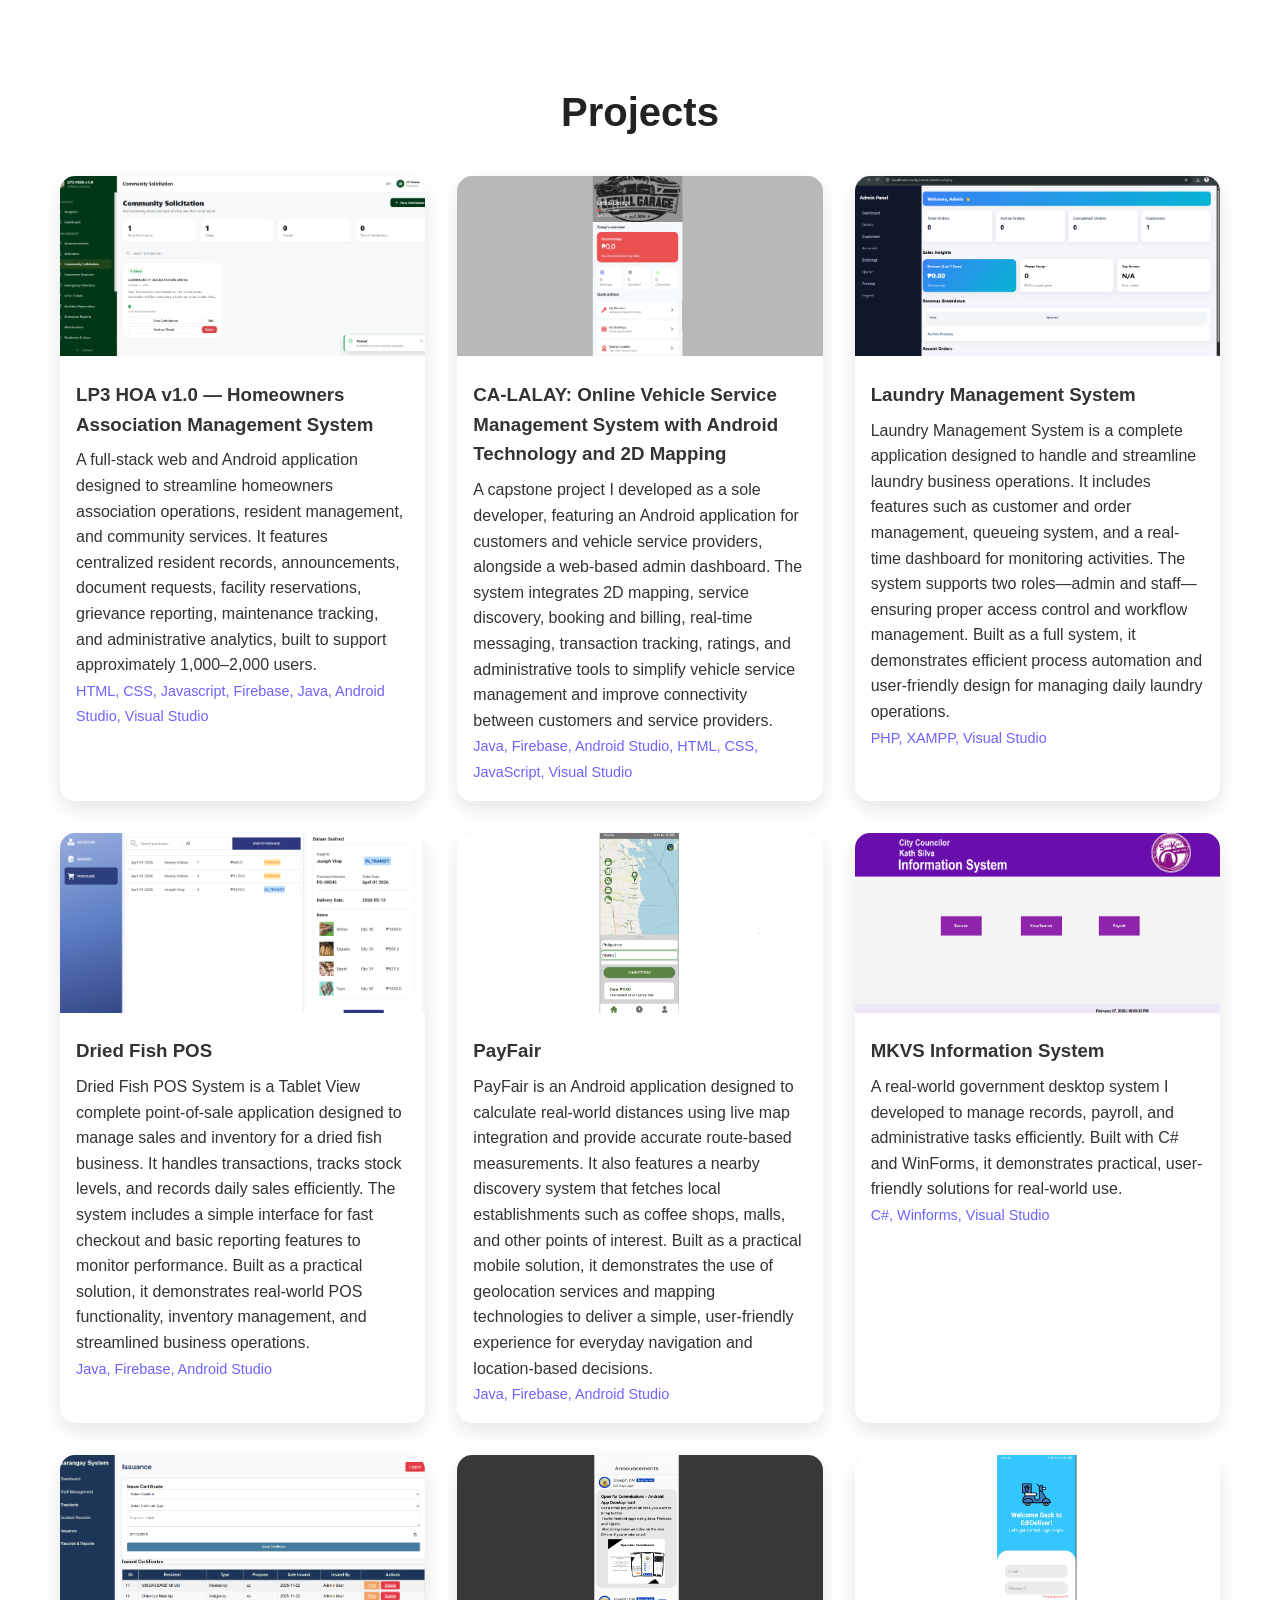
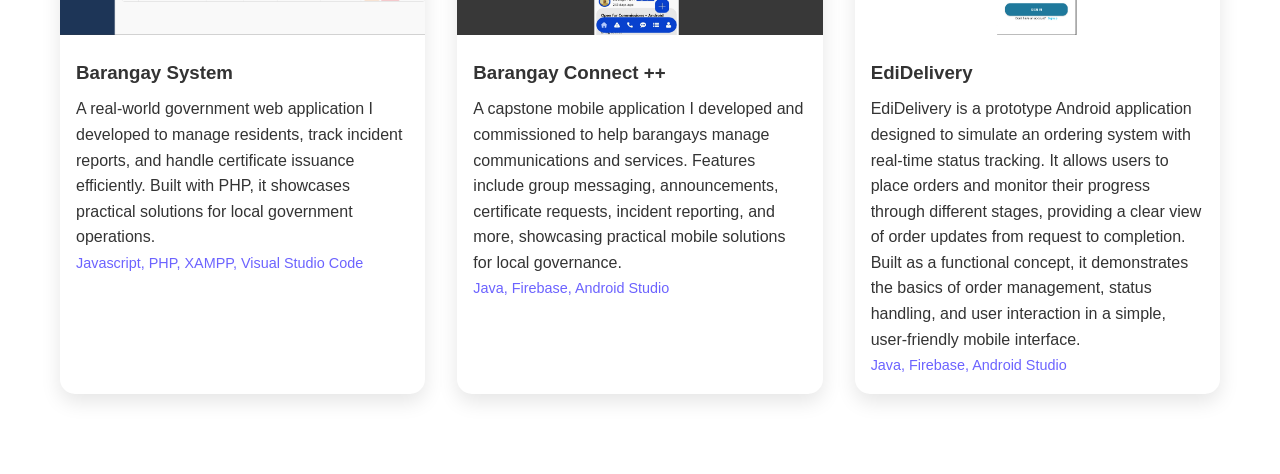
<file: Projects.html>
<!doctype html>
<html lang="en">
  <head>
    <meta charset="UTF-8" />
    <meta name="viewport" content="width=device-width, initial-scale=1.0" />
    <link rel="stylesheet" href="css/style.css" />
    <title>Document</title>
  </head>
  <body>
    <section id="projects">
      <h2 class="section-title">Projects</h2>
      <div class="projects-container">
        <div class="project-card">
          <img src="images/Project8.png" alt="Project Image" />
          <div class="project-info">
            <h3>LP3 HOA v1.0 — Homeowners Association Management System</h3>
            <p>
              A full-stack web and Android application designed to streamline
              homeowners association operations, resident management, and
              community services. It features centralized resident records,
              announcements, document requests, facility reservations, grievance
              reporting, maintenance tracking, and administrative analytics,
              built to support approximately 1,000–2,000 users.
            </p>
            <span class="tech-stack"
              >HTML, CSS, Javascript, Firebase, Java, Android Studio, Visual
              Studio</span
            >
          </div>
        </div>
        <div class="project-card">
          <img src="images/Project9.png" alt="Project Image" />
          <div class="project-info">
            <h3>
              CA-LALAY: Online Vehicle Service Management System with Android
              Technology and 2D Mapping
            </h3>
            <p>
              A capstone project I developed as a sole developer, featuring an
              Android application for customers and vehicle service providers,
              alongside a web-based admin dashboard. The system integrates 2D
              mapping, service discovery, booking and billing, real-time
              messaging, transaction tracking, ratings, and administrative tools
              to simplify vehicle service management and improve connectivity
              between customers and service providers.
            </p>
            <span class="tech-stack"
              >Java, Firebase, Android Studio, HTML, CSS, JavaScript, Visual
              Studio</span
            >
          </div>
        </div>
        <div class="project-card">
          <img src="images/Project6.png" alt="Project Image" />
          <div class="project-info">
            <h3>Laundry Management System</h3>
            <p>
              Laundry Management System is a complete application designed to
              handle and streamline laundry business operations. It includes
              features such as customer and order management, queueing system,
              and a real-time dashboard for monitoring activities. The system
              supports two roles—admin and staff—ensuring proper access control
              and workflow management. Built as a full system, it demonstrates
              efficient process automation and user-friendly design for managing
              daily laundry operations.
            </p>
            <span class="tech-stack">PHP, XAMPP, Visual Studio</span>
          </div>
        </div>
        <div class="project-card">
          <img src="images/Project7].png" alt="Project Image" />
          <div class="project-info">
            <h3>Dried Fish POS</h3>
            <p>
              Dried Fish POS System is a Tablet View complete point-of-sale
              application designed to manage sales and inventory for a dried
              fish business. It handles transactions, tracks stock levels, and
              records daily sales efficiently. The system includes a simple
              interface for fast checkout and basic reporting features to
              monitor performance. Built as a practical solution, it
              demonstrates real-world POS functionality, inventory management,
              and streamlined business operations.
            </p>
            <span class="tech-stack">Java, Firebase, Android Studio</span>
          </div>
        </div>
        <div class="project-card">
          <img src="images/Project5.jpg" alt="Project Image" />
          <div class="project-info">
            <h3>PayFair</h3>
            <p>
              PayFair is an Android application designed to calculate real-world
              distances using live map integration and provide accurate
              route-based measurements. It also features a nearby discovery
              system that fetches local establishments such as coffee shops,
              malls, and other points of interest. Built as a practical mobile
              solution, it demonstrates the use of geolocation services and
              mapping technologies to deliver a simple, user-friendly experience
              for everyday navigation and location-based decisions.
            </p>
            <span class="tech-stack">Java, Firebase, Android Studio</span>
          </div>
        </div>
        <!-- Project Card -->
        <div class="project-card">
          <img src="images/Project1.png" alt="Project Image" />
          <div class="project-info">
            <h3>MKVS Information System</h3>
            <p>
              A real-world government desktop system I developed to manage
              records, payroll, and administrative tasks efficiently. Built with
              C# and WinForms, it demonstrates practical, user-friendly
              solutions for real-world use.
            </p>
            <span class="tech-stack">C#, Winforms, Visual Studio</span>
          </div>
        </div>
        <div class="project-card">
          <img src="images/Project2.png" alt="Project Image" />
          <div class="project-info">
            <h3>Barangay System</h3>
            <p>
              A real-world government web application I developed to manage
              residents, track incident reports, and handle certificate issuance
              efficiently. Built with PHP, it showcases practical solutions for
              local government operations.
            </p>
            <span class="tech-stack"
              >Javascript, PHP, XAMPP, Visual Studio Code</span
            >
          </div>
        </div>
        <div class="project-card">
          <img src="images/Project3.jpg" alt="Project Image" />
          <div class="project-info">
            <h3>Barangay Connect ++</h3>
            <p>
              A capstone mobile application I developed and commissioned to help
              barangays manage communications and services. Features include
              group messaging, announcements, certificate requests, incident
              reporting, and more, showcasing practical mobile solutions for
              local governance.
            </p>
            <span class="tech-stack">Java, Firebase, Android Studio</span>
          </div>
        </div>
        <div class="project-card">
          <img src="images/Project4.jpg" alt="Project Image" />
          <div class="project-info">
            <h3>EdiDelivery</h3>
            <p>
              EdiDelivery is a prototype Android application designed to
              simulate an ordering system with real-time status tracking. It
              allows users to place orders and monitor their progress through
              different stages, providing a clear view of order updates from
              request to completion. Built as a functional concept, it
              demonstrates the basics of order management, status handling, and
              user interaction in a simple, user-friendly mobile interface.
            </p>
            <span class="tech-stack">Java, Firebase, Android Studio</span>
          </div>
        </div>
      </div>
    </section>
  </body>
</html>
</file>
<file: css/style.css>
/* GENERAL RESET */

* {
  margin: 0;
  padding: 0;
  box-sizing: border-box;
}

html {
  scroll-behavior: smooth;
}

body {
  font-family: sans-serif;
  color: #333;
  scroll-behavior: smooth;
  line-height: 1.6;
}

/* BUTTONS */
.btn-primary {
  background: linear-gradient(135deg, #6c63ff, #3f3fff);
  color: #fff;
  padding: 0.7rem 1.5rem;
  border-radius: 8px;
  text-decoration: none;
  font-weight: 500;
  box-shadow: 0 4px 15px rgba(0, 0, 0, 0.2);
  transition:
    transform 0.3s ease,
    box-shadow 0.3s ease;
}

.btn-primary:hover {
  transform: translateY(-3px);
  box-shadow: 0 6px 20px rgba(0, 0, 0, 0.3);
}

/* HERO SECTION */
#hero {
  display: flex;
  align-items: center;
  justify-content: center;
  min-height: 100vh;
  background: linear-gradient(135deg, #ffffff, #cccccc, #333333);
}

.hero-container {
  display: flex;
  align-items: center;
  justify-content: space-between;
  max-width: 1200px;
  width: 90%;
}

.hero-text {
  max-width: 600px;
}

.social-icons a i {
  font-size: 30px;
}

.social-icons {
  display: flex;
  gap: 15px;
}

.small-name {
  font-size: 0.9rem;
  color: #555;
  width: max-content;
  padding: 0.2rem 0.8rem;
  background-color: rgb(35, 54, 73);
  color: white;
}

.big-name {
  font-size: 3.5rem;
  font-weight: 700;
  color: #222;
}

.hero-description {
  margin: 1rem 0;
  font-size: 1.2rem;
  color: #555;
}

.hero-buttons {
  display: flex;
  align-items: center;
  gap: 1rem;
}

.hero-buttons .social-icons a {
  color: #333;
  font-size: 1.5rem;
  transition: color 0.3s ease;
}

.hero-buttons .social-icons a:hover {
  color: #6c63ff;
}

.hero-image img {
  width: 550px;
  border-radius: 15px;
}

/* SECTIONS */
section {
  padding: 80px 20px;
  max-width: 1200px;
  margin: 0 auto;
}

.section-title {
  font-size: 2.5rem;
  text-align: center;
  margin-bottom: 2rem;
  color: #222;
}

/* ABOUT */
.about-text {
  font-size: 1.1rem;
  text-align: center;
  max-width: 800px;
  margin: 0 auto;
}

/* SKILLS */
.skills-container {
  display: grid;
  grid-template-columns: repeat(auto-fit, minmax(220px, 1fr));
  gap: 2rem;
}

.skill-category h3 {
  font-size: 1.5rem;
  margin-bottom: 1rem;
  color: #444;
}

.skill-list {
  display: flex;
  flex-direction: column;
  gap: 0.5rem;
}

.skill-item {
  background: #f0f0ff;
  padding: 1rem 2rem;
  border-radius: 8px;
  display: flex;
  align-items: center;
  gap: 0.5rem;
  box-shadow: 0 4px 10px rgba(0, 0, 0, 0.1);
  transition: transform 0.3s ease;
  transition: 0.3s all;
}

.skill-item p {
  font-size: 18px;
}

.skill-item:hover {
  transform: translateY(-3px);
  background-color: rgb(124, 150, 180);
  color: white;
}

.skill-list {
  display: flex;
  flex-direction: column;
  gap: 15px;
}

.skill-item i {
  font-size: 25px;
}

/* PROJECTS */
.projects-container {
  display: grid;
  grid-template-columns: repeat(auto-fit, minmax(280px, 1fr));
  gap: 2rem;
}

.project-card {
  background: #fff;
  border-radius: 15px;
  overflow: hidden;
  box-shadow: 0 8px 20px rgba(0, 0, 0, 0.1);
  transition:
    transform 0.3s ease,
    box-shadow 0.3s ease;
}

.project-card:hover {
  transform: translateY(-5px);
  box-shadow: 0 12px 25px rgba(0, 0, 0, 0.15);
}

.project-card img {
  width: 100%;
  height: 180px;
  object-fit: cover;
}

.project-info {
  padding: 1rem;
}

.project-info h3 {
  margin-bottom: 0.5rem;
}

.tech-stack {
  font-size: 0.9rem;
  color: #6c63ff;
}

/* CONTACT */
.contact-container {
  display: flex;
  flex-wrap: wrap;
  gap: 2rem;
  justify-content: center;
}

#contact-form {
  display: flex;
  flex-direction: column;
  gap: 1rem;
  flex: 1 1 350px;
}

#contact-form input,
#contact-form textarea {
  padding: 0.8rem 1rem;
  border-radius: 8px;
  border: 1px solid #ccc;
  outline: none;
  transition: border 0.3s ease;
}

#contact-form input:focus,
#contact-form textarea:focus {
  border-color: #6c63ff;
}

.contact-info {
  flex: 1 1 250px;
}

.contact-info p {
  margin-bottom: 1rem;
}

.contact-info .social-icons a {
  font-size: 1.5rem;
  margin-right: 0.8rem;
  color: #333;
  transition: color 0.3s ease;
}

.contact-info .social-icons a:hover {
  color: #6c63ff;
}

/* MEDIA QUERIES */
@media screen and (max-width: 900px) {
  .hero-text .small-name {
    text-align: center; /* centers text horizontally */
    display: block; /* ensures it's a block element */
    margin: 0 auto; /* optional, for safety */
  }
  .hero-container {
    flex-direction: column-reverse;
    text-align: center;
  }
  .hero-image img {
    width: 250px;
  }

  .hero-buttons {
    justify-content: center;
  }
}

@media screen and (max-width: 600px) {
  .hero-text .small-name {
    text-align: center; /* centers text horizontally */
    display: block; /* ensures it's a block element */
    margin: 0 auto; /* optional, for safety */
  }
  .big-name {
    font-size: 2.5rem;
  }
  .section-title {
    font-size: 2rem;
  }
}

.view-all-projects-container a {
  text-decoration: none;
  color: white;
  padding: 15px;
  background: linear-gradient(135deg, #6c63ff, #3f3fff);
  width: max-content;
  height: max-content;
  border-radius: 8px;
}

.project-card {
  transition: 0.3s all;
}

.contact-container {
  display: flex;
  flex-direction: column;
}
.additional-dets {
  justify-content: center;
  align-items: center;
}
.contact-info {
  display: flex;
  flex-direction: column;
  justify-content: center;
  align-items: center;
}
</file>
